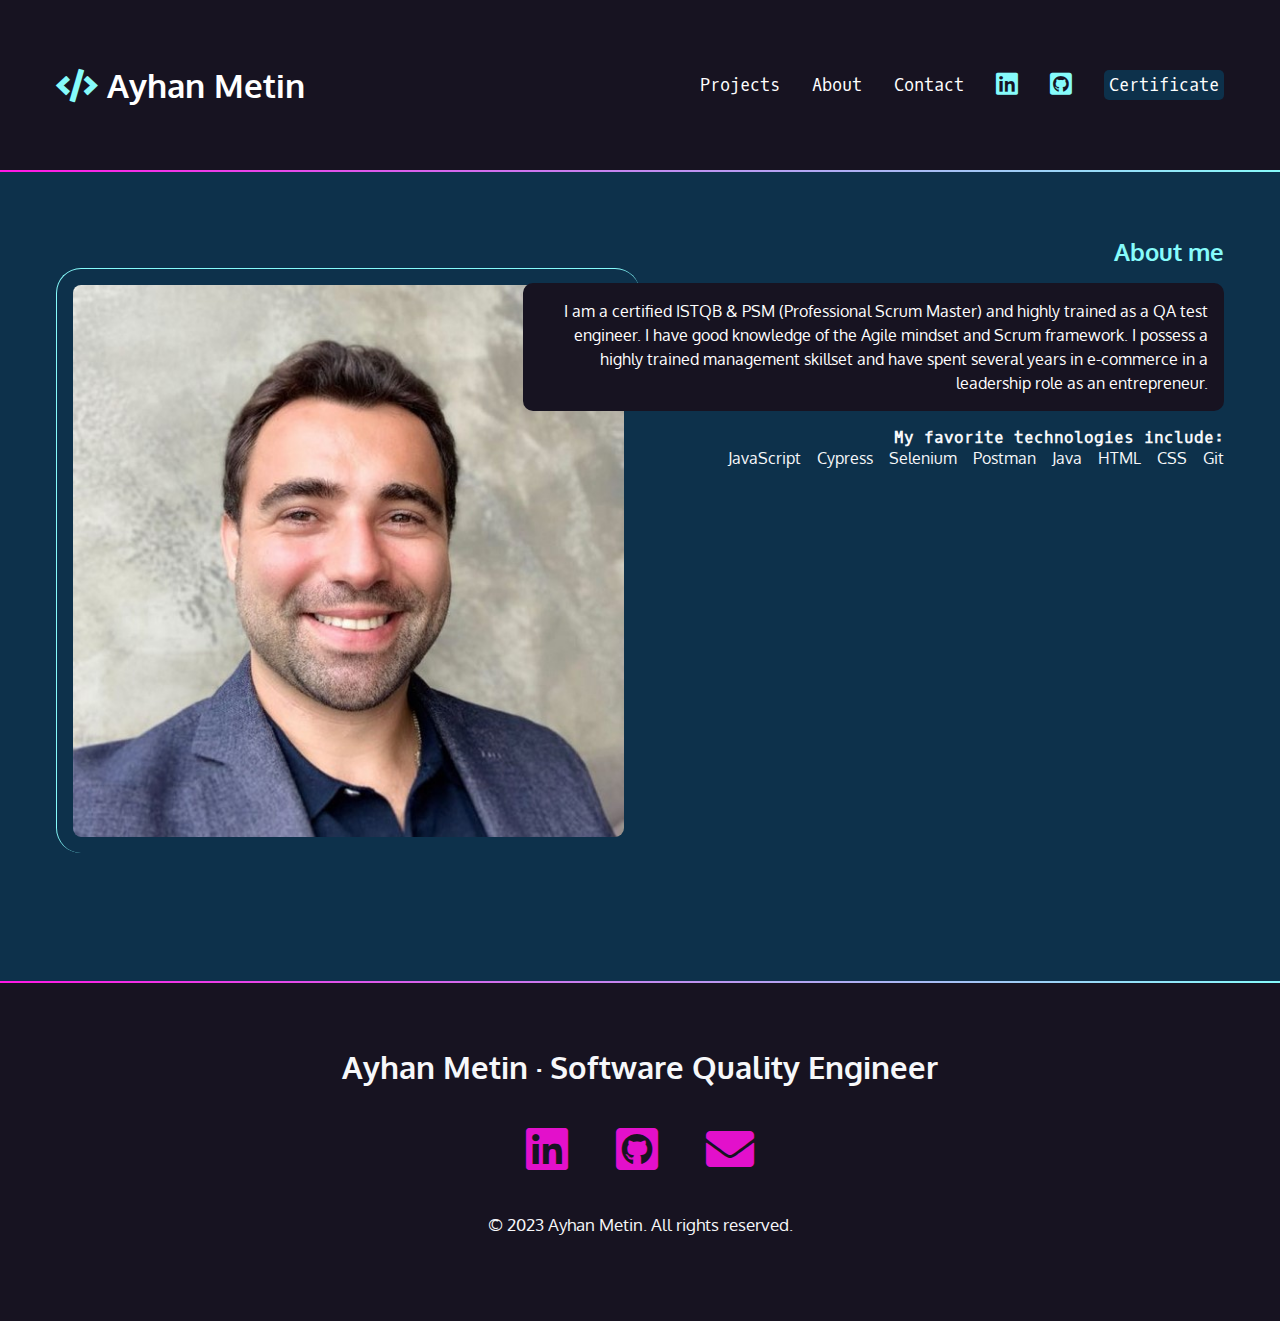
<file: about.html>
<!DOCTYPE html>
<html lang="en">

<head>
    <meta charset="UTF-8" />
    <meta http-equiv="X-UA-Compatible" content="IE=edge" />
    <meta name="viewport" content="width=device-width, initial-scale=1.0" />
    <link rel="preconnect" href="https://fonts.googleapis.com" />
    <link rel="preconnect" href="https://fonts.gstatic.com" crossorigin />
    <link href="https://fonts.googleapis.com/css2?family=Oxygen&family=Oxygen+Mono&display=swap" rel="stylesheet" />
    <link href="https://cdnjs.cloudflare.com/ajax/libs/font-awesome/5.15.4/css/all.min.css" rel="stylesheet" />
    <link rel="stylesheet" href="css/styles.css" />
    <title>Ayhan Metin Portfolio</title>
</head>

<body>
    <nav>
        <ul>
            <li>
                <h1>
                    <a href="index.html"><span class="fas fa-code" aria-hidden="true"></span> Ayhan Metin</a
            >
          </h1>
        </li>
        <li><a href="index.html#projects">Projects</a></li>
            <li><a href="about.html">About</a></li>
            <li><a href="index.html#contact">Contact</a></li>
            <li>
                <a href="https://www.linkedin.com/in/ayhanmet/" target="_blank">
                    <span class="fab fa-linkedin" aria-hidden="true"></span>
                    <span class="sr-only">LinkedIn</span>
                </a>
            </li>
            <li>
                <a href="https://www.github.com/ayhanmetin" target="_blank">
                    <span class="fab fa-github-square" aria-hidden="true"></span>
                    <span class="sr-only">Github</span>
                </a>
            </li>
            <li>
                <a href="https://www.dropbox.com/s/tt3ominzi252mov/certificates_.jpg?dl=0" target="_blank" class="button">Certificate</a
          >
        </li>
      </ul>
    </nav>
    <div class="gradient"></div>
    <div class="section-blue">
      <section id="projects">
        
        <article>
          <div class="text">
            <h3>About me</h3>
            <p class="blackbox">
                I am a certified ISTQB & PSM (Professional Scrum Master) and highly trained as a QA test engineer. I have good knowledge of the Agile mindset and Scrum framework. I possess a highly trained management skillset and have spent several years in e-commerce in a leadership role as an entrepreneur.
                </p>
                <h4>My favorite technologies include:</h4>
                <ul>
                    <li>JavaScript</li>
                    <li>Cypress</li>
                    <li>Selenium</li>
                    <li>Postman</li>
                    <li>Java</li>
                    <li>HTML</li>
                    <li>CSS</li>
                    <li>Git</li>
                </ul>
                </div>
                <img src="img/Ayhan_Metin.jpg"/>
                </article>
                </section>
                </div>
                <div class="gradient"></div>
                <footer>
                    <h2>Ayhan Metin &middot; Software Quality Engineer</h2>
                    <ul>
                        <li>
                            <a href="https://www.linkedin.com/in/ayhanmet/" target="_blank">
                                <span class="fab fa-linkedin" aria-hidden="true"></span>
                                <span class="sr-only">LinkedIn</span>
                            </a>
                        </li>
                        <li>
                            <a href="https://github.com/ayhanmetin" target="_blank">
                                <span class="fab fa-github-square" aria-hidden="true"></span>
                                <span class="sr-only">Github</span>
                            </a>
                        </li>
                        <li>
                            <a href="ayhanmet2@gmail.com">
                                <span class="fas fa-envelope" aria-hidden="true"></span>
                                <span class="sr-only">Email</span>
                            </a>
                        </li>
                    </ul>
                    <p><small>&copy; 2023 Ayhan Metin. All rights reserved.</small></p>
                </footer>
</body>
</html>
</file>
<file: css/styles.css>
:root {
  --black: #171321;
  --dkblue: #0d314b;
  --plum: #4b0d49;
  --hotmag: #ff17e4;
  --magenta: #e310cb;
  --aqua: #86fbfb;
  --white: #f7f8fa;
  --font-size: 1.3rem;
  --mono: "Oxygen mono", monospace;
  --sans: Oxygen, sans-serif;
}


html {
  box-sizing: border-box;
}

*,
*::before,
*::after {
  box-sizing: inherit;
}


/* generic styles for the page */

body {
  padding: 0;
  margin: 0;
  font-family: var(--sans);
  background-color: var(--black);
  color: var(--white);
  font-size: var(--font-size);
}

h1,
h2,
h3 {
  margin: 0;
}

a {
  color: var(--magenta);
}

a:hover {
  color: var(--hotmag);
  text-decoration: none;
}

img {
  width: 100%;
}


/* background color divs */

.section-plum {
  background-color: var(--plum);
}

.section-blue {
  background-color: var(--dkblue);
}

.gradient {
  background: linear-gradient(90deg, rgba(255, 23, 228, 1) 0%, rgba(134, 251, 251, 1) 100%);
  height: 2px;
}


/* intro styles */

#intro {
  padding: 4rem 1rem 10rem 1rem;
  padding-bottom: 10rem;
  max-width: 1200px;
  margin: 0 auto;
}

#intro p {
  font-size: 1rem;
  line-height: 1.5;
}

#intro .name {
  font-family: var(--mono);
  font-size: 1rem;
}

.name span {
  font-family: var(--sans);
  font-size: 4rem;
  color: var(--aqua);
  display: block;
  font-weight: 300;
}

#intro h2 {
  font-size: 4rem;
}


/* contact section */

#contact {
  width: 400px;
  text-align: center;
  margin: 0 auto;
  padding: 4rem 0;
}

#contact p:last-child {
  margin-top: 3rem;
}


/* navigation */

nav {
  font-family: var(--mono);
  font-size: 80%;
  padding: 4rem 1rem;
}

nav h1 a {
  font-family: var(--sans);
}

nav ul {
  margin: 0;
  padding: 0;
  list-style-type: none;
  display: flex;
  flex-flow: row wrap;
  justify-content: center;
  align-items: center;
  gap: 2rem;
}

nav li:first-child {
  flex-basis: 100%;
  text-align: center;
}

nav [class*="fa-"] {
  font-size: 150%;
  color: var(--aqua);
}

nav h1 [class*="fa-"] {
  font-size: 100%;
  color: var(--aqua);
}

nav a {
  color: white;
  text-decoration: none;
  display: block;
}

nav a:hover,
nav [class*="fa-"]:hover {
  color: var(--magenta);
}

.button {
  background-color: var(--dkblue);
  color: white;
  padding: 0.3rem;
  border-radius: 5px;
  text-decoration: none;
  font-family: var(--mono);
}

.button:hover {
  color: white;
  background-color: var(--hotmag);
}


/* projects section */

#projects {
  padding: 4rem 1rem;
}

#projects h2 {
  font-size: 2.5rem;
  margin-bottom: calc(2.5rem * 1.5);
}

#projects h3 {
  color: var(--aqua);
}

#projects h4 {
  font-size: 1rem;
  font-family: var(--mono);
  margin: 0;
}

.blackbox {
  padding: 1rem;
  border-radius: 10px;
  color: white;
  background-color: var(--black);
  font-size: 1rem;
  line-height: 1.5;
}

#projects ul {
  list-style-type: none;
  padding: 0;
  margin: 0;
  display: flex;
  flex-flow: row wrap;
  justify-content: flex-start;
  gap: 1rem;
  font-size: 1rem;
}

#projects img {
  margin: 2rem 0 4rem 0;
  padding: 1rem;
  border-left: 1px solid var(--aqua);
  border-top: 1px solid var(--aqua);
  border-radius: 25px;
}


/* footer section */

footer {
  text-align: center;
  padding: 4rem 0;
}

footer ul {
  list-style-type: none;
  padding: 0;
  margin: 2rem 0;
  display: flex;
  flex-flow: row wrap;
  justify-content: center;
  gap: 3rem;
  font-size: 3rem;
}

@media (min-width: 800px) {
  article {
      display: grid;
      grid-template-columns: repeat(10, 1fr);
  }
  #projects {
      max-width: 1200px;
      margin: 0 auto;
  }
  #projects img {
      grid-column: 1/6;
      grid-row: 1/2;
  }
  .text {
      grid-column: 5/11;
      grid-row: 1/2;
      order: 2;
      text-align: right;
  }
  #projects ul {
      justify-content: flex-end;
  }
  #projects .reverse .text {
      grid-column: 1/7;
      order: 2;
      text-align: left;
  }
  #projects .reverse img {
      grid-column: 6/11;
      grid-row: 1/2;
  }
  #projects .reverse ul {
      justify-content: flex-start;
  }
}

@media (min-width: 850px) {
  nav {
      max-width: 1200px;
      margin: 0 auto;
  }
  nav li:first-child {
      flex-basis: auto;
      text-align: left;
      margin-right: auto;
  }
}
</file>
